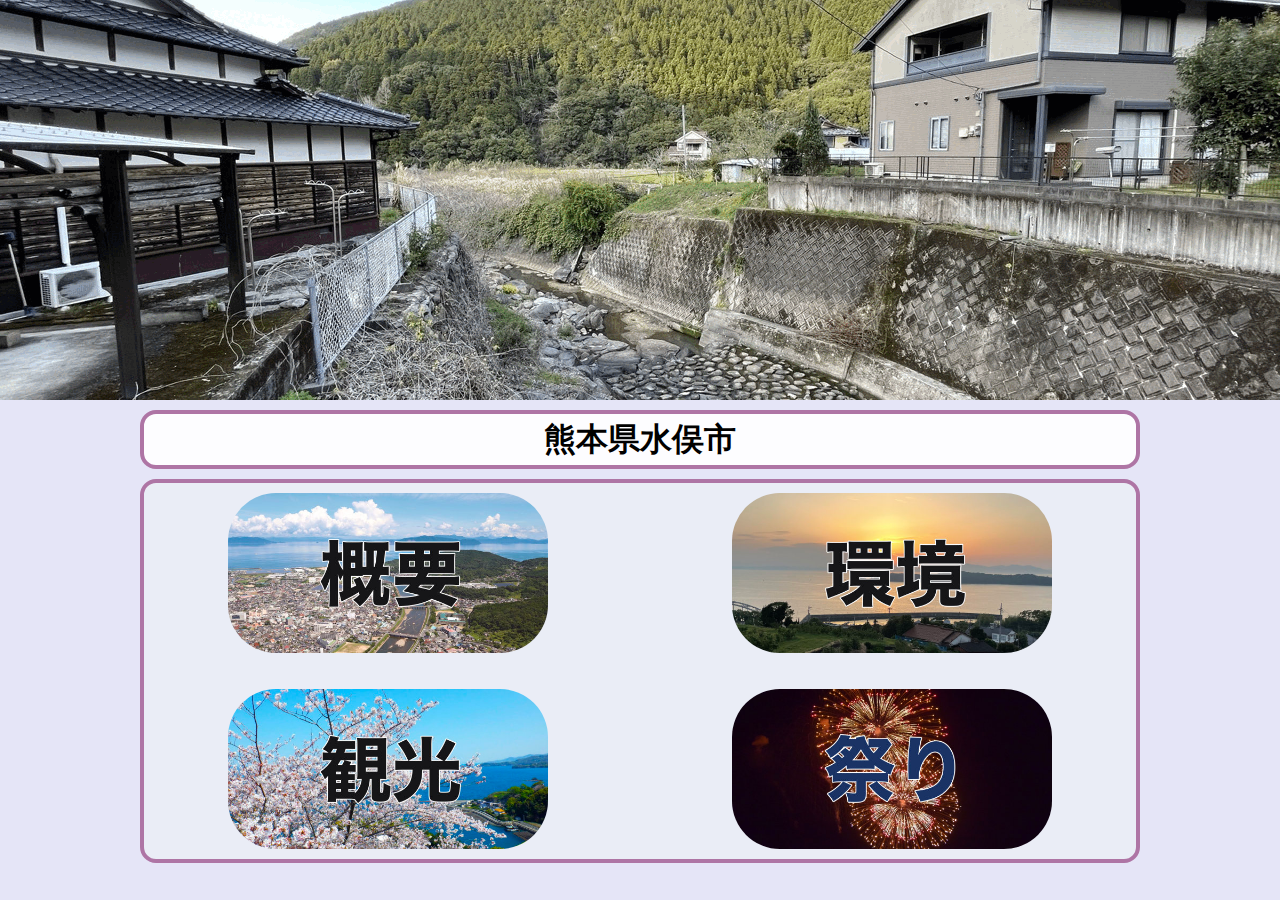
<file: index.html>
<!doctype html>
<html lang="ja">
  <head>
    <meta charset="utf-8" />
    <meta name="viewport" content="width=device-width, initial-scale=1" />
    <title>水俣市（ブレスリン　ジェフリー）</title>
    <link rel="stylesheet" type="text/css" href="style.css" />
    <link rel="icon" href="media/favicon_io/favicon.ico" />
  </head>
  <body> <!-- --
      <header id="navbar">
          <nav class="navbar-container container">
              <a href="index.html" class="home-link">
                  <div class="navbar-logo"></div>
                   水俣市
              </a>
              <button
                  type="button"
                  id="navbar-toggle"
                  aria-controls="navbar-menu"
                  aria-label="Toggle menu"
                  aria-expanded="false"
              >
                  <span class="icon-bar"></span>
                  <span class="icon-bar"></span>
                  <span class="icon-bar"></span>
              </button>
              <div id="navbar-menu" aria-labelledby="navbar-toggle">
                  <ul class="navbar-links">
                  <li class="navbar-item"><a class="navbar-link" href="overview.html">概要</a></li>
                  <li class="navbar-item"><a class="navbar-link" href="environment.html">環境</a></li>
                  <li class="navbar-item"><a class="navbar-link" href="tourism.html">観光</a></li>
                  <li class="navbar-item"><a class="navbar-link" href="events.html">祭り</a></li>
                  </ul>
              </div>
          </nav>
      </header>

      <br><br>
      -->
          <!-- SLIDESHOW = ONLY 1 IMAGE VISABLE AT A TIME -->    
      <div class="carousel full-bleed slideshow">
          <div 
              class="carousel-scroll-container"
              role="region"
              aria-label="Image carousel"
              tabindex="0"
          >
              <ol class="carousel-media" role="list">
                  <li class="carousel-item">
                      <img 
                        src="media/carousel-gif.gif"
                        alt="..."
                        width="auto"
                        height="auto"
                        loading="lazy"
                        decoding="async">
                  </li>
                  <!-- 
                  <li class="carousel-item">
                      <img 
                        src="media/carousel2.jpeg"
                        alt="..."
                        width="auto"
                        height="100%"
                        loading="lazy"
                        decoding="async">
                  </li>
                  <li class="carousel-item">
                      <img 
                        src="media/carousel3.jpeg"
                        alt="..."
                        width="auto"
                        height="height"
                        loading="lazy"
                        decoding="async">
                  </li>
                  -->
              </ol>
          </div>
      </div>
      <template id="carousel-controls">
          <ol role="list" class="carousel-controls" aria-label="Navigation controls">
              <li>
                  <button
                      class="carousel-control"
                      aria-label="Previous"
                      data-direction="start"
                  >
                      <svg
                          width="24"
                          height="24"
                          viewBox="0 0 24 24"
                          fill="none"
                          stroke="currentColor"
                          stroke-width="2"
                      >
                          <polyline points="15 18 9 12 15 6"></polyline>
                      </svg>
                  </button>
              </li>
              <li>
                  <button class="carousel-control" aria-label="Next" data-direction="end">
                      <svg
                          width="24"
                          height="24"
                          viewBox="0 0 24 24"
                          fill="none"
                          stroke="currentColor"
                          stroke-width="2"
                      >
                          <polyline points="9 18 15 12 9 6"></polyline>
                      </svg>
                  </button>
              </li>
          </ol>
      </template>
      <center>
          <div class="text-box">
          <h1>熊本県水俣市</h1>
          </div>
      </center>
      <center>
          <div class="index-content">
          <a href="overview.html"><span class="index-button"><img src="media/overview-button.jpg" alt="概要" /></span></a>
          <a href="environment.html"><span class="index-button"><img src="media/environment-button.jpg" alt="環境" /></span></a>
          <a href="tourism.html"><span class="index-button"><img src="media/tourism-button.jpg" alt="観光" /></span></a>
          <a href="events.html"><span class="index-button"><img src="media/events-button.jpg" alt="祭り" /></span></a>

          
      </center>
      </div>
      <script src="index.js"></script>
  </body>
</file>
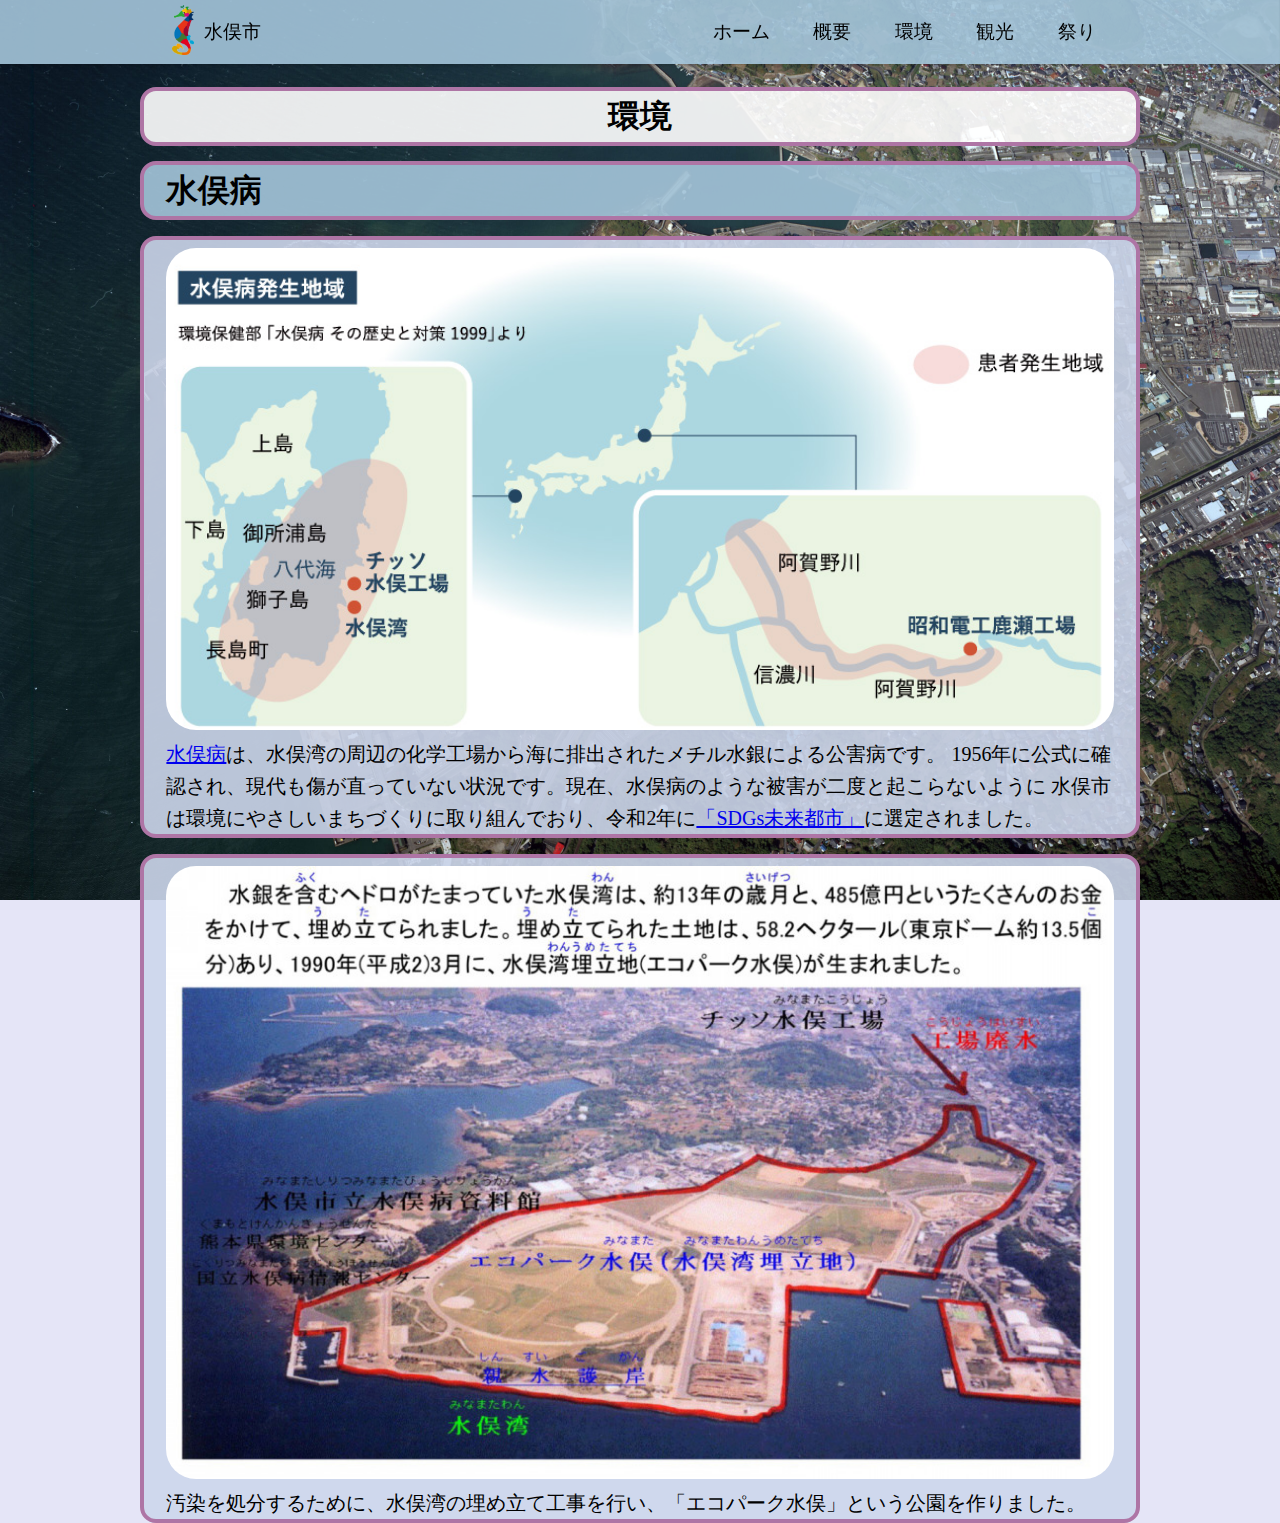
<file: environment.html>
<!doctype html>
<html lang="ja">
  <head>
    <meta charset="utf-8" />
    <meta name="viewport" content="width=device-width, initial-scale=1" />
    <title>水俣市の環境（ブレスリン　ジェフリー）</title>
    <link rel="stylesheet" type="text/css" href="style.css" />
    <link rel="icon" href="media/favicon_io/favicon.ico" />
  </head>
  <body class="environment">
      <header id="navbar">
          <nav class="navbar-container container">
              <a href="index.html" class="home-link">
                  <div class="navbar-logo"><img src="media/himetatu3.png" height="50px"/></div>
                   水俣市
              </a>
              <button
                  type="button"
                  id="navbar-toggle"
                  aria-controls="navbar-menu"
                  aria-label="Toggle menu"
                  aria-expanded="false"
              >
                  <span class="icon-bar"></span>
                  <span class="icon-bar"></span>
                  <span class="icon-bar"></span>
              </button>
              <div id="navbar-menu" aria-labelledby="navbar-toggle">
                  <ul class="navbar-links">
                  <li class="navbar-item"><a class="navbar-link" href="index.html">ホーム</a></li>
                  <li class="navbar-item"><a class="navbar-link" href="overview.html">概要</a></li>
                  <li class="navbar-item"><a class="navbar-link" href="environment.html">環境</a></li>
                  <li class="navbar-item"><a class="navbar-link" href="tourism.html">観光</a></li>
                  <li class="navbar-item"><a class="navbar-link" href="events.html">祭り</a></li>
                  </ul>
              </div>
          </nav>
      </header>
      <br><br><br>
      <center>
          <div class="text-box">
          <h1>環境</h1>
          </div>
      </center>
      <div class="article-title container"><h1>水俣病</h1></div>
      <div class="article-content container">
          <img src="media/minamatabyou.jpg" class="rounded-corners" />
          <span class="article-text">
          <p>
              <a href="https://ja.wikipedia.org/wiki/%E6%B0%B4%E4%BF%A3%E7%97%85">水俣病</a>は、水俣湾の周辺の化学工場から海に排出されたメチル水銀による公害病です。
              1956年に公式に確認され、現代も傷が直っていない状況です。現在、水俣病のような被害が二度と起こらないように
              水俣市は環境にやさしいまちづくりに取り組んでおり、令和2年に<a href="https://www.city.minamata.lg.jp/kiji0032701/index.html">「SDGs未来都市」</a>に選定されました。
          </p>
          </span>
      </div>
      <div class="article-content container">
          <img src="media/minamata-bay-reclaim.jpg" alt ="水俣湾の埋め立て地域" class="rounded-corners" />
          <span class="article-text">
              <p>汚染を処分するために、水俣湾の埋め立て工事を行い、「エコパーク水俣」という公園を作りました。</p>

          </span>
          
      </div>
      <script src="index.js"></script>
  </body>
</file>
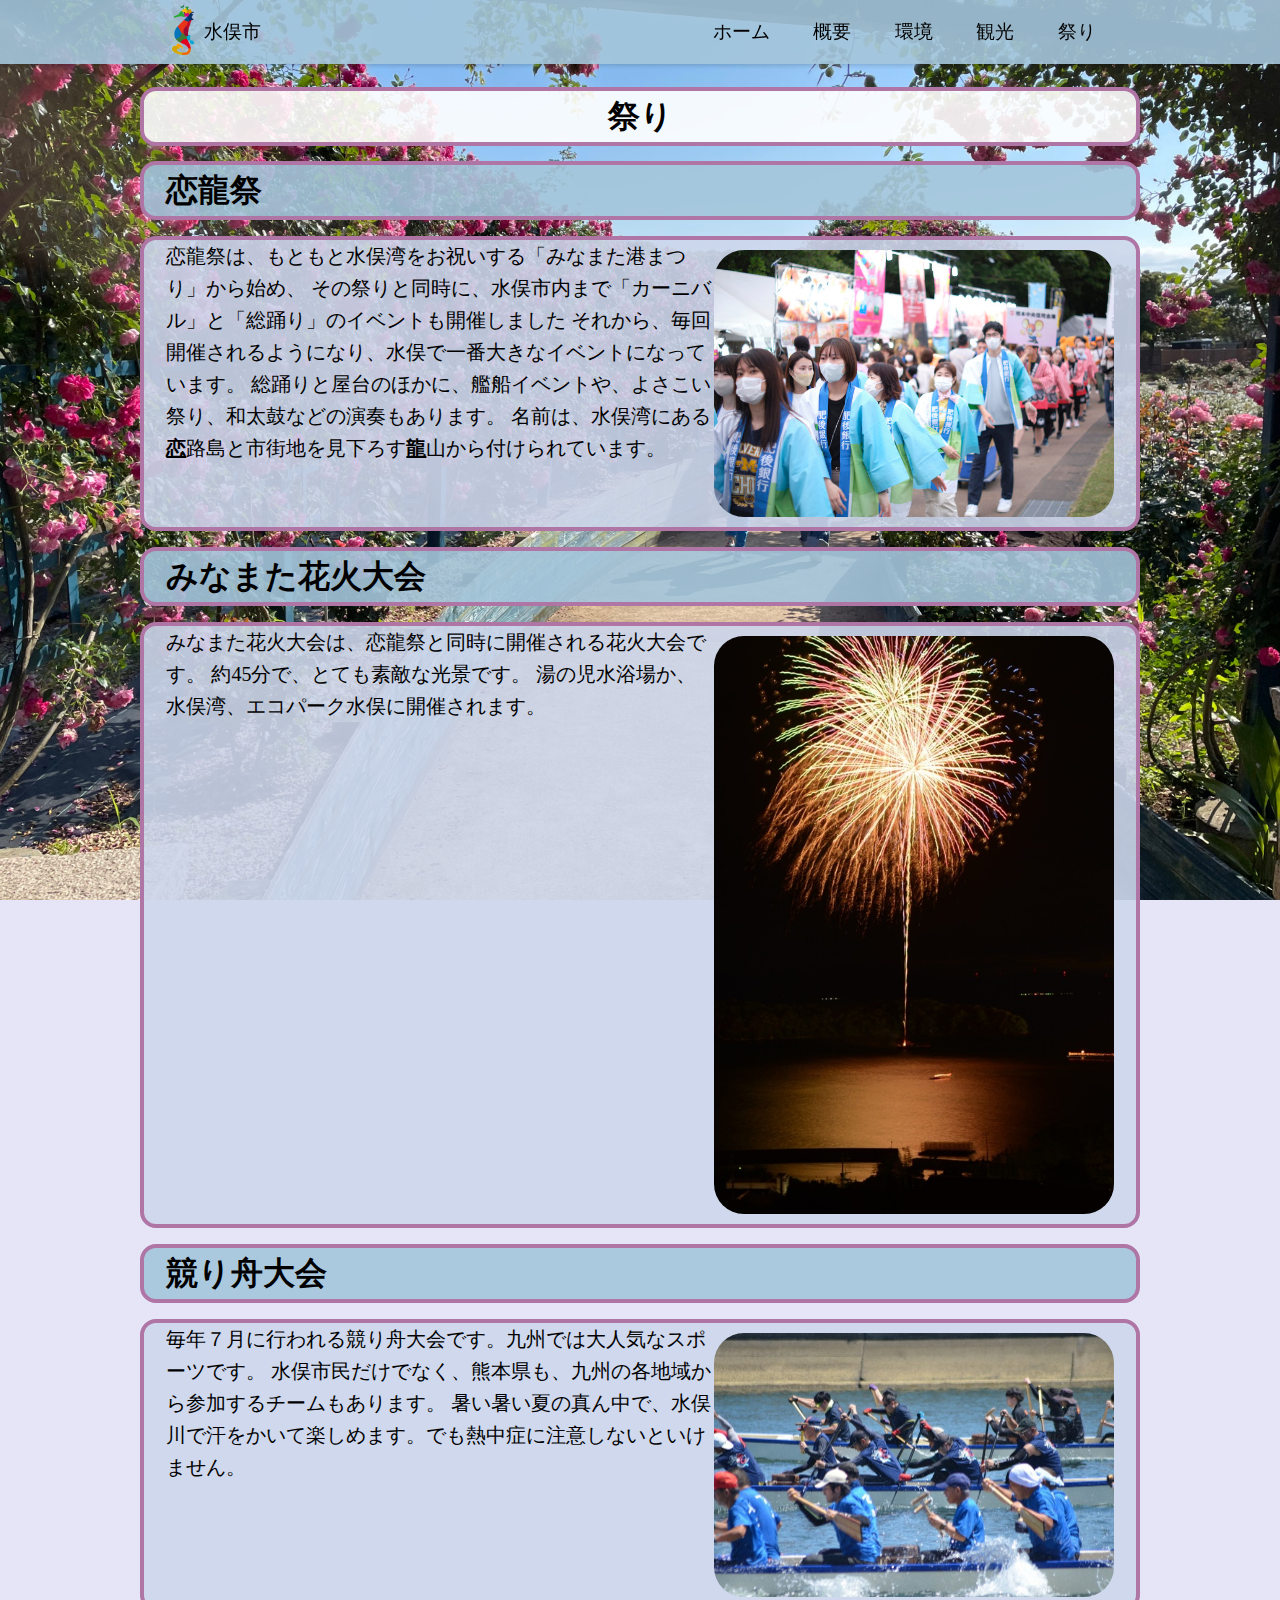
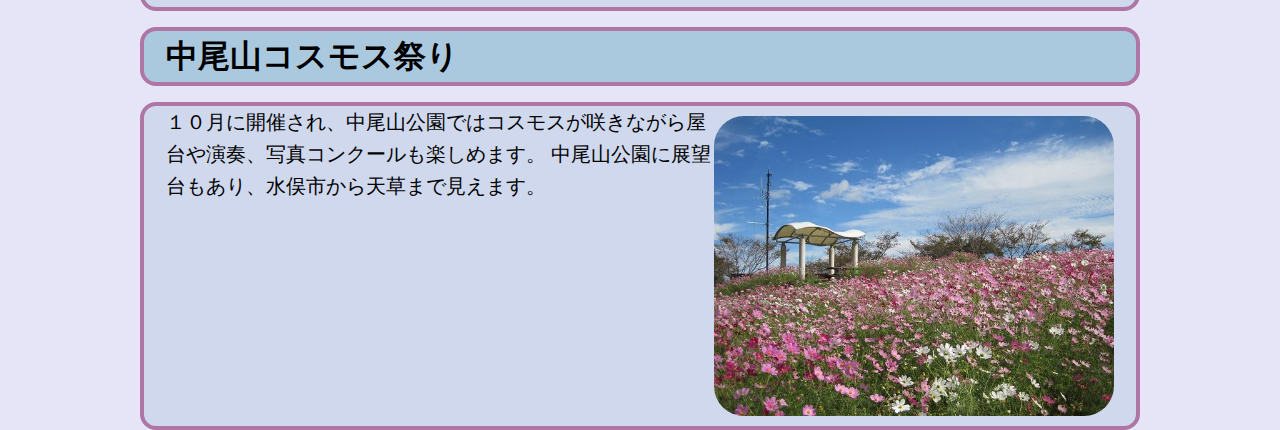
<file: events.html>
<!doctype html>
<html lang="ja">
  <head>
    <meta charset="utf-8" />
    <meta name="viewport" content="width=device-width, initial-scale=1" />
    <title>水俣市の祭り（ブレスリン　ジェフリー）</title>
    <link rel="stylesheet" type="text/css" href="style.css" />
    <link rel="icon" href="media/favicon_io/favicon.ico" />
  </head>
  <body class="events">
      <header id="navbar">
          <nav class="navbar-container container">
              <a href="index.html" class="home-link">
                  <div class="navbar-logo"><img src="media/himetatu3.png" height="50px"/></div>
                   水俣市
              </a>
              <button
                  type="button"
                  id="navbar-toggle"
                  aria-controls="navbar-menu"
                  aria-label="Toggle menu"
                  aria-expanded="false"
              >
                  <span class="icon-bar"></span>
                  <span class="icon-bar"></span>
                  <span class="icon-bar"></span>
              </button>
              <div id="navbar-menu" aria-labelledby="navbar-toggle">
                  <ul class="navbar-links">
                  <li class="navbar-item"><a class="navbar-link" href="index.html">ホーム</a></li>
                  <li class="navbar-item"><a class="navbar-link" href="overview.html">概要</a></li>
                  <li class="navbar-item"><a class="navbar-link" href="environment.html">環境</a></li>
                  <li class="navbar-item"><a class="navbar-link" href="tourism.html">観光</a></li>
                  <li class="navbar-item"><a class="navbar-link" href="events.html">祭り</a></li>
                  </ul>
              </div>
          </nav>
      </header>
      <br><br><br>
      <center>
          <div class="text-box">
          <h1>祭り</h1>
          </div>
      </center>
      <div class="article-title container"><h1>恋龍祭</h1></div>
      <div class="article-content container">

          <span class="article-text">
          
              <p>
              恋龍祭は、もともと水俣湾をお祝いする「みなまた港まつり」から始め、
              その祭りと同時に、水俣市内まで「カーニバル」と「総踊り」のイベントも開催しました
              それから、毎回開催されるようになり、水俣で一番大きなイベントになっています。
              総踊りと屋台のほかに、艦船イベントや、よさこい祭り、和太鼓などの演奏もあります。
              名前は、水俣湾にある<b><u>恋</u></b>路島と市街地を見下ろす<b><u>龍</u></b>山から付けられています。
              
              </p>
              <span class="article-image"><img src="media/renryusai3.jpg" class="rounded-corners" alt="水俣市地図" width="400hw" /></span>

          </span>
      </div>
      <div class="article-title container"><h1>みなまた花火大会</h1></div>
      <div class="article-content container">
          <span class="article-text">
              <p>
              みなまた花火大会は、恋龍祭と同時に開催される花火大会です。
              約45分で、とても素敵な光景です。
              湯の児水浴場か、水俣湾、エコパーク水俣に開催されます。
              </p>
              <span class="article-image"><img src="media/hanabitaikai.jpg" alt="湯の児に行われた花火大会" width="400hw" class="rounded-corners"/></span>
          </span>
      </div>
      <div class="article-title container"><h1>競り舟大会</h1></div>
      <div class="article-content container">
          <span class="article-text">
              <p>
              毎年７月に行われる競り舟大会です。九州では大人気なスポーツです。
              水俣市民だけでなく、熊本県も、九州の各地域から参加するチームもあります。
              暑い暑い夏の真ん中で、水俣川で汗をかいて楽しめます。でも熱中症に注意しないといけません。
              </p>
              <span class="article-image"><img src="media/seribune.jpg" alt="競り舟大会" width="400hw" class="rounded-corners" /></span>
          </span>
      
      </div>
      <div class="article-title container"><h1>中尾山コスモス祭り</h1></div>
      <div class="article-content container">
          <span class="article-text">
              <p>
                  １０月に開催され、中尾山公園ではコスモスが咲きながら屋台や演奏、写真コンクールも楽しめます。
                  中尾山公園に展望台もあり、水俣市から天草まで見えます。
              </p>
              <span class="article-image"><img src="media/nakaoyama2.JPG" alt="中尾山コスモス" width="400hw" class="rounded-corners" /></span>

          </span>
      
      </div>
      <script src="index.js"></script>
  </body>
</file>
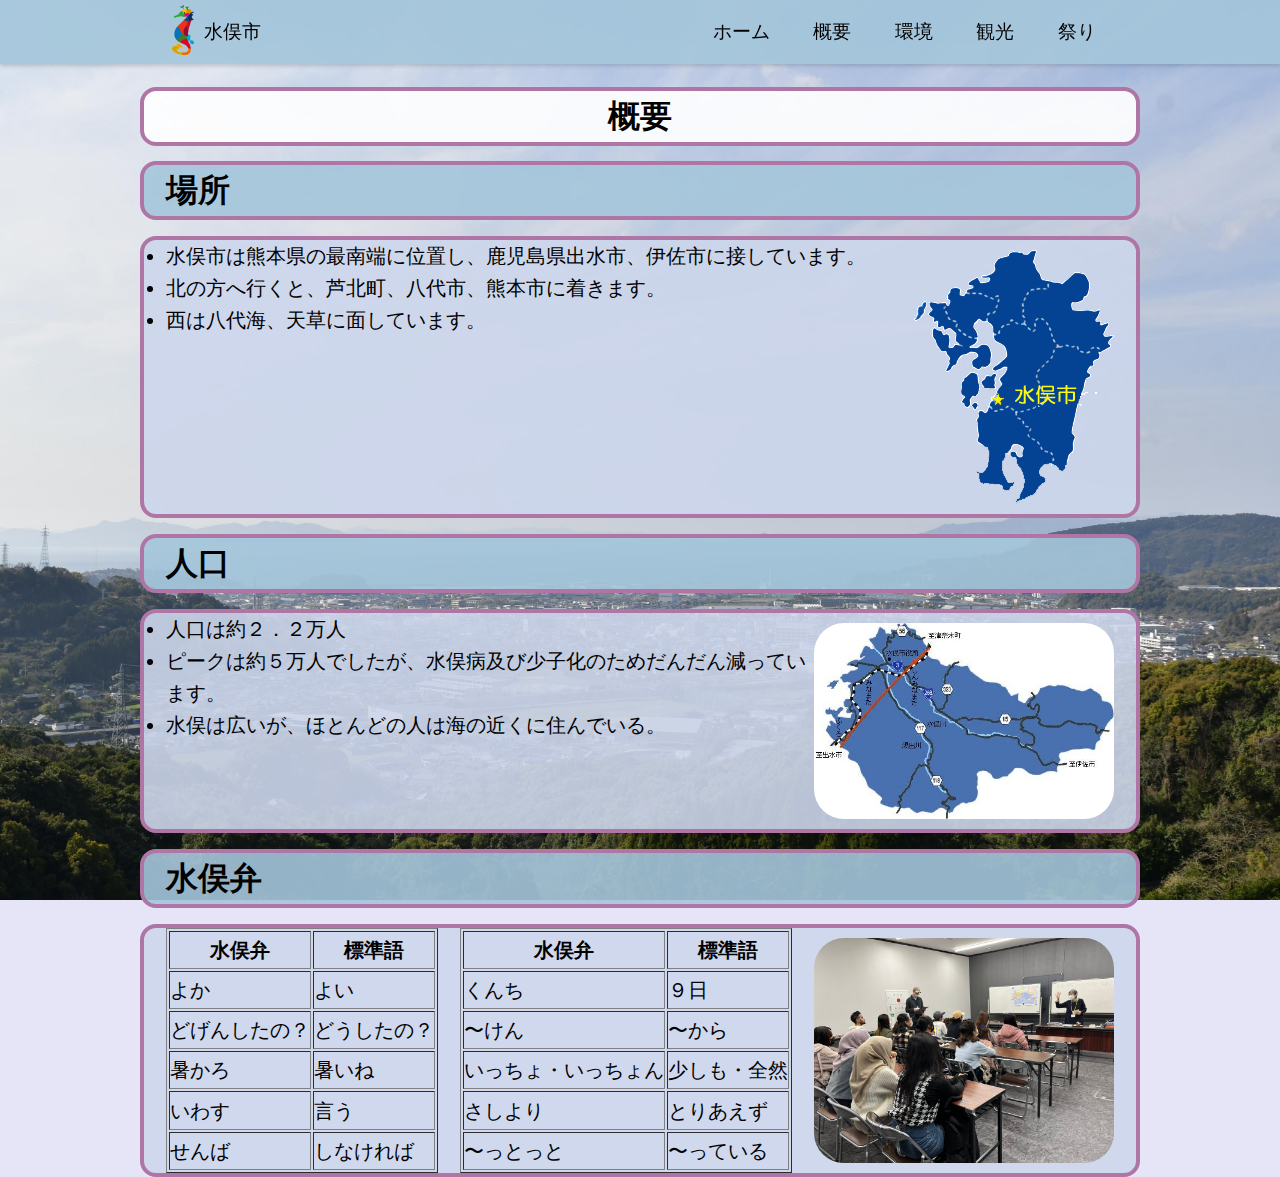
<file: overview.html>
<!doctype html>
<html lang="ja">
  <head>
    <meta charset="utf-8" />
    <meta name="viewport" content="width=device-width, initial-scale=1" />
    <title>水俣市の概要（ブレスリン　ジェフリー）</title>
    <link rel="stylesheet" type="text/css" href="style.css" />
    <link rel="icon" href="media/favicon_io/favicon.ico" />
  </head>
  <body class="overview">
      <header id="navbar">
          <nav class="navbar-container container">
              <a href="index.html" class="home-link">
                  <div class="navbar-logo"><img src="media/himetatu3.png" height="50px"/></div>
                   水俣市
              </a>
              <button
                  type="button"
                  id="navbar-toggle"
                  aria-controls="navbar-menu"
                  aria-label="Toggle menu"
                  aria-expanded="false"
              >
                  <span class="icon-bar"></span>
                  <span class="icon-bar"></span>
                  <span class="icon-bar"></span>
              </button>
              <div id="navbar-menu" aria-labelledby="navbar-toggle">
                  <ul class="navbar-links">
                  <li class="navbar-item"><a class="navbar-link" href="index.html">ホーム</a></li>
                  <li class="navbar-item"><a class="navbar-link" href="overview.html">概要</a></li>
                  <li class="navbar-item"><a class="navbar-link" href="environment.html">環境</a></li>
                  <li class="navbar-item"><a class="navbar-link" href="tourism.html">観光</a></li>
                  <li class="navbar-item"><a class="navbar-link" href="events.html">祭り</a></li>
                  </ul>
              </div>
          </nav>
      </header>
      <br><br><br>
      <center>
          <div class="text-box">
          <h1>概要</h1>
          </div>
      </center>
      <div class="article-title container"><h1>場所</h1></div>
      <div class="article-content container">
          <!--
          Map/location
          Population
          History
          Dialect
          -->
          <span class="article-text">
          <ul>
              <li>水俣市は熊本県の最南端に位置し、鹿児島県出水市、伊佐市に接しています。</li>
              <li>北の方へ行くと、芦北町、八代市、熊本市に着きます。</li>
              <li>西は八代海、天草に面しています。</li>
          </ul>
              <span class="article-image"><img src="media/minamatachizu.gif" class="rounded-corners" alt="水俣市地図" /></span>
          </span>
      </div>
      <div class="article-title container"><h1>人口</h1></div>
      <div class="article-content container">
          <span class="article-text">
              <ul>
                  <li>人口は約２．２万人</li>
                  <li>ピークは約５万人でしたが、水俣病及び少子化のためだんだん減っています。</li>
                  <li>水俣は広いが、ほとんどの人は海の近くに住んでいる。</li>
              </ul>
              <span class="article-image"><img src="media/minamatachizu2.jpg" class="rounded-corners" width="300hw"/></span>

          </span>
          
      </div>
      <div class="article-title container"><h1>水俣弁</h1></div>
      <div class="article-content container">
          <span class="article-text">
              <table border="1px">
                  <tr>
                      <th>水俣弁</th> <th>標準語</th>
                  </tr>
                  <tr>
                      <td>よか</td> <td>よい</td>
                  </tr>
                  <tr>
                      <td>どげんしたの？</td> <td>どうしたの？</td>
                  </tr>
                  <tr>
                      <td>暑かろ</td> <td>暑いね</td>
                  </tr>
                  <tr>
                      <td>いわす</td> <td>言う</td>
                  </tr>
                  <tr>
                      <td>せんば</td> <td>しなければ</td>
                  </tr>
                  </table>
                  <table border="1em">
                      <tr>
                          <th>水俣弁</th> <th>標準語</th>
                      </tr>
                      <tr>
                          <td>くんち</td> <td>９日</td>
                      </tr>
                      <tr>
                          <td>〜けん</td> <td>〜から</td>
                      </tr>
                      <tr>
                          <td>いっちょ・いっちょん</td> <td>少しも・全然</td>
                      </tr>
                      <tr>
                          <td>さしより</td> <td>とりあえず</td>
                      </tr>
                      <tr>
                          <td>〜っとっと</td> <td>〜っている</td>
                      </tr>
                      </table>
              <span class="article-image"><img src="media/minamataben.jpg" class="rounded-corners" width="300hw"/></span>

          </span>
          
      </div>
      <script src="index.js"></script>
  </body>
</file>
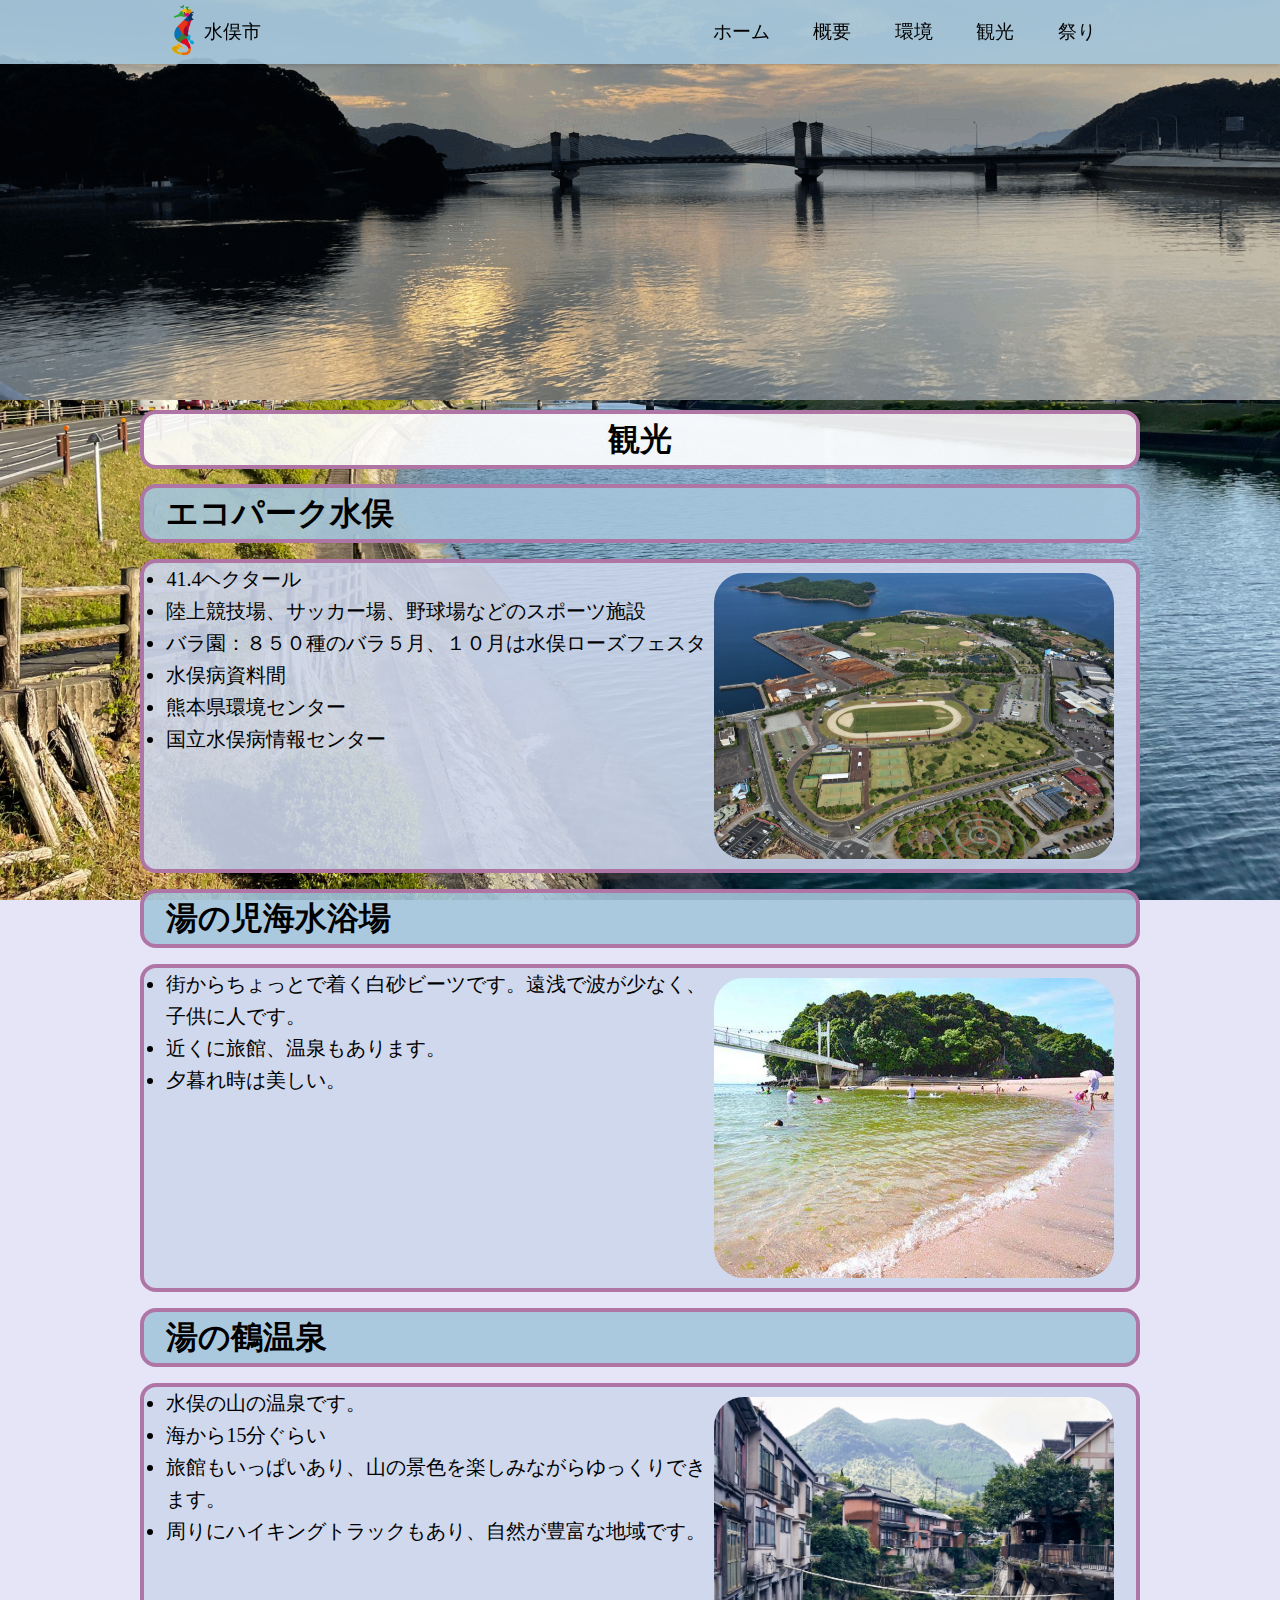
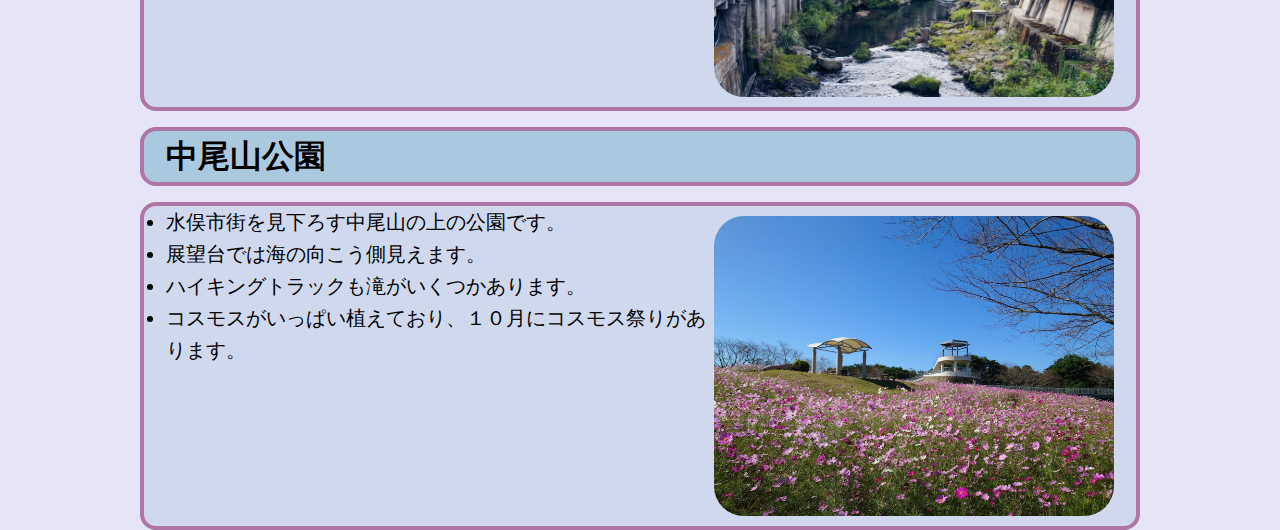
<file: tourism.html>
<!doctype html>
<html lang="ja">
  <head>
    <meta charset="utf-8" />
    <meta name="viewport" content="width=device-width, initial-scale=1" />
    <title>水俣市の観光（ブレスリン　ジェフリー）</title>
    <link rel="stylesheet" type="text/css" href="style.css" />
    <link rel="icon" href="media/favicon_io/favicon.ico" />
  </head>
  <body class="tourism">
      <header id="navbar">
          <nav class="navbar-container container">
              <a href="index.html" class="home-link">
                  <div class="navbar-logo"><img src="media/himetatu3.png" height="50px"/></div>
                   水俣市
              </a>
              <button
                  type="button"
                  id="navbar-toggle"
                  aria-controls="navbar-menu"
                  aria-label="Toggle menu"
                  aria-expanded="false"
              >
                  <span class="icon-bar"></span>
                  <span class="icon-bar"></span>
                  <span class="icon-bar"></span>
              </button>
              <div id="navbar-menu" aria-labelledby="navbar-toggle">
                  <ul class="navbar-links">
                  <li class="navbar-item"><a class="navbar-link" href="index.html">ホーム</a></li>
                  <li class="navbar-item"><a class="navbar-link" href="overview.html">概要</a></li>
                  <li class="navbar-item"><a class="navbar-link" href="environment.html">環境</a></li>
                  <li class="navbar-item"><a class="navbar-link" href="tourism.html">観光</a></li>
                  <li class="navbar-item"><a class="navbar-link" href="events.html">祭り</a></li>
                  </ul>
              </div>
          </nav>
      </header>
      <div class="carousel full-bleed slideshow">
          <div 
              class="carousel-scroll-container"
              role="region"
              aria-label="Image carousel"
              tabindex="0"
          >
              <ol class="carousel-media" role="list">
                  <li class="carousel-item">
                      <img 
                        src="media/tourism.gif"
                        alt="水俣の観光スポット"
                        width="auto"
                        height="auto"
                        loading="lazy"
                        decoding="async">
                  </li>
                  <!-- 
                  <li class="carousel-item">
                      <img 
                        src="media/yunoko_sunset.jpg"
                        alt="..."
                        width="auto"
                        height="auto"
                        loading="lazy"
                        decoding="async">
                  </li>
                  <li class="carousel-item">
                      <img 
                        src="media/ashikita.jpg"
                        alt="..."
                        width="auto"
                        height="auto"
                        loading="lazy"
                        decoding="async">
                  </li>
                  -->
              </ol>
          </div>
      </div>
      <center>
          <div class="text-box">
          <h1>観光</h1>
          </div>
      </center>
      <div class="article-title container"><h1>エコパーク水俣</h1></div>
      <div class="article-content container">

          <span class="article-text">
          
              <ul>
                  <li>41.4ヘクタール</li>
                  <li>陸上競技場、サッカー場、野球場などのスポーツ施設</li>
                  <li>バラ園：８５０種のバラ５月、１０月は水俣ローズフェスタ</li>
                  <li>水俣病資料間</li>
                  <li>熊本県環境センター</li>
                  <li>国立水俣病情報センター</li>
              </ul>
              <span class="article-image"><img src="media/ecopark.jpg" class="rounded-corners" alt="水俣市地図" width="400hw" /></span>

          </span>
      </div>
      <div class="article-title container"><h1>湯の児海水浴場</h1></div>
      <div class="article-content container">
          <span class="article-text">
              <ul>
                  <li>街からちょっとで着く白砂ビーツです。遠浅で波が少なく、子供に人です。</li>
                  <li>近くに旅館、温泉もあります。</li>
                  <li>夕暮れ時は美しい。</li>
              </ul>
              <span class="article-image"><img src="media/yunoko.jpg" alt="湯の児ビーチ" width="400hw" class="rounded-corners"/></span>
          </span>
      </div>
      <div class="article-title container"><h1>湯の鶴温泉</h1></div>
      <div class="article-content container">
          <span class="article-text">
              <ul>
                  <li>水俣の山の温泉です。</li>
                  <li>海から15分ぐらい</li>
                  <li>旅館もいっぱいあり、山の景色を楽しみながらゆっくりできます。</li>
                  <li>周りにハイキングトラックもあり、自然が豊富な地域です。</li>
              </ul>
              <span class="article-image"><img src="media/yunotsuru.webp" alt="湯の鶴温泉" width="400hw" class="rounded-corners" /></span>
          </span>
      
      </div>
      <div class="article-title container"><h1>中尾山公園</h1></div>
      <div class="article-content container">
          <span class="article-text">
              <ul>
                  <li>水俣市街を見下ろす中尾山の上の公園です。</li>
                  <li>展望台では海の向こう側見えます。</li>
                  <li>ハイキングトラックも滝がいくつかあります。</li>
                  <li>コスモスがいっぱい植えており、１０月にコスモス祭りがあります。</li>
              </ul>
              <span class="article-image"><img src="media/nakaoyama.jpg" alt="中尾山公園" width="400hw" class="rounded-corners" /></span>

          </span>
      </div>
      <script src="index.js"></script>
  </body>
</file>
<file: style.css>
:root {
    --navbar-bg-color: hsla(204, 42%, 75%, 0.9); /* powder-blue */
    --navbar-text-color: black;
    --navbar-text-color-focus: white;
    --navbar-bg-contrast: hsla(309, 26%, 57%, 1);
    --text-box-bg-color: rgb(255, 255, 255, 0.9);
    /* Color Scheme HSL */
    --coral: hsla(16, 85%, 68%, 1);
    --african-violet: hsla(309, 26%, 57%, 1);
    --powder-blue: hsla(204, 42%, 75%, 0.9);
    --lavender-web: hsla(221, 44%, 86%, 0.9);
    --ghost-white: hsla(225, 38%, 94%, 1);
}
* {
    /* ensures that widths/heights take borders and padding into account */
    box-sizing: border-box;
    margin: 0;
    padding: 0;
}

/* color scheme HEX
--coral: #f38d68ff;
--african-violet: #ae76a6ff;
--powder-blue: #a3c3d9ff;
--lavender-web: #ccd6ebff;
--ghost-white: #e9ecf5ff;
*/

body {
    /* ensures that 100% of vertical height is taken up */
    height: 100vh;
    /* font-family: Arial, Helvetica, sans-serif; */
    line-height: 1.6;
    /* background-image: url(media/bg.jpeg);
    background-position: center;
    background-size: cover; */
    background-color: #e5e5f7;
    opacity: 1.0;
    background-image: radial-gradient(#444cf7 0.5px, transparent 0.5px),
        radial-gradient(#444cf7 0.5px, #e5e5f7 0.5px);
    background-size: 20px 20px;
    background-position:
        0 0,
        10px 10px;
}
body.overview {
    background-image: url(media/carousel0.jpg);
    background-position: center;
    background-size: cover;
    background-attachment: fixed;
}
body.tourism {
    background-image: url(media/tourism.jpg);
    background-position: center;
    background-size: cover;
    background-attachment: fixed;
}
body.environment {
    background-image: url(media/minamata-bay.jpg);
    background-position: center;
    background-size: cover;
    background-attachment: fixed;
}
body.events {
    background-image: url(media/events.jpg);
    background-position: center;
    background-size: cover;
    background-attachment: fixed;
}
.wrapper {
    display: grid;
    grid-template-columns:
        1fr
        min(65ch, 100%)
        1fr;
}
.wrapper > * {
    grid-column: 2;
}
.full-bleed {
    width: 100%;
    grid-column: 1/4;
}

.container {
    max-width: 1000px;
    padding: 0 1.4rem;
    margin: 0 auto;
}

.body-img {
    max-height: 20vh;
    max-width: auto;
}

.text {
    background-color: var(--text-box-bg-color);
    font-size: 20px;
    padding-left: 20px;
}

.text-box {
    background-color: var(--text-box-bg-color);
    border: solid 4px var(--african-violet);
    border-radius: 16px;
    margin: 10px;
    display: flex;
    align-items: center;
    justify-content: center;
    max-width: 1000px;
}

#navbar {
    --navbar-height: 64px;
    position: fixed;
    height: var(--navbar-height);
    background-color: var(--navbar-bg-color);
    left: 0;
    right: 0;
    box-shadow: 0 2px 4px rgba(0, 0, 0, 0.15);
}
.navbar-container {
    display: flex;
    justify-content: space-between;
    height: 100%;
    align-items: center;
}
.navbar-item {
    margin: 0.4em;
/*    width: 100%; */
}
.home-link,
.navbar-link {
    color: var(--navbar-text-color);
    text-decoration: none;
    display: flex;
    font-weight: 400;
    font-size: 1.2em;
    align-items: center;
}
.home-link:is(:focus, :hover) {
    color: var(--navbar-text-color-focus);
}
.navbar-link {
    justify-content: center;
    width: 100%;
    padding: 0.4em 0.8em;
    border-radius: 5px;
}
.navbar-link:is(:focus, :hover) {
    color: var(--navbar-text-color-focus);
    background-color: var(--navbar-bg-contrast);
}
.navbar-logo {
/*    background-color: var(--navbar-text-color-focus); */
    border-radius: 50%;
 /*   max-width: 30px;
    max-height: 30px; */
    margin-inline-start: 0.5em;
    margin-inline-end: 0.5em;
    margin-block-start: 0.3em;
}

#navbar-toggle {
    cursor: pointer;
    border: none;
    background-color: transparent;
    width: 40px;
    height: 40px;
    display: flex;
    align-items: center;
    justify-content: center;
    flex-direction: column;
}
.icon-bar {
    display: block;
    width: 25px;
    height: 4px;
    margin: 2px;
    background-color: var(--navbar-text-color);
}
#navbar-toggle:is(:focus, :hover) .icon-bar {
    background-color: var(--navbar-text-color-focus);
}
#navbar-toggle[aria-expanded="true"] .icon-bar:is(:first-child, :last-child) {
    position: absolute;
    margin: 0;
    width: 30px;
}
#navbar-toggle[aria-expanded="true"] .icon-bar:first-child {
    transform: rotate(45deg);
}
#navbar-toggle[aria-expanded="true"] .icon-bar:nth-child(2) {
    opacity: 0;
}
#navbar-toggle[aria-expanded="true"] .icon-bar:last-child {
    transform: rotate(-45deg);
}

#navbar-menu {
    position: fixed;
    top: var(--navbar-height);
    bottom: 0;
    opacity: 0;
    visibility: hidden;
    left: 0;
    right: 0;
    transition: all 0.3s ease;
}

#navbar-toggle[aria-expanded="true"] + #navbar-menu {
    background-color: rgba(0, 0, 0, 0.4);
    opacity: 1;
    visibility: visible;
}

.navbar-links {
    list-style: none;
    position: absolute;
 /*   background-color: var(--navbar-bg-color); */
    display: flex;
    flex-direction: column;
    align-items: center;
    left: 0;
    right: 0;
    margin: 1.4rem;
    border-radius: 5px;
    box-shadow: 0 0 20px rgba(0, 0, 0, 0.3);
}

#navbar-toggle[aria-expaded="true"] + #navbar-menu .navbar-links {
    padding: 1em;
}
/*
.navbar-links {
    list-style: none;
    position: absolute;
    left: 0;
    right: 0;
    background-color: var(--navbar-bg-color);
    display: flex;
    flex-direction: column;
    align-items: center;
    box-shadow: 0 20px 20px rgba(0, 0, 0, 0.3);
}
*/
@media screen and (min-width: 700px) {
    #navbar-toggle,
    #navbar-toggle[aria-expanded="true"] {
        display: none;
    }

    #navbar-menu,
    #navbar-toggle[aria-expanded="true"] + #navbar-menu {
        visibility: visible;
        opacity: 1;
        position: static;
        display: block;
        height: 100%;
    }

    .navbar-links,
    #navbar-toggle[aria-expanded="true"] + #navbar-menu .navbar-links {
        margin: 0;
        padding: 0;
        box-shadow: none;
        position: static;
        flex-direction: row;
        width: 100%;
        height: 100%;
    }
}

/* CAROUSEL */

.carousel [role="list"] {
    padding: 0;
    list-style: none;
}

.carousel-media {
    /* arrange media horizontally */
    display: flex;
    gap: 10px;
    flex-direction: row;
}

.carousel-scroll-container {
    /* horizontal scrollig */
    overflow-x: auto;
    /* scroll snap stuff */
    scroll-snap-type: x proximity;
    scroll-behavior: smooth;
}

.carousel-item {
    /* limit carousel height */
    height: 300px;
    /* prevent shrinking */
    flex-shrink: 0;
    scroll-snap-align: center;
}
/* target descendant too in case images have wrapper parent */
.carosel-item > *,
.carousel-item :is(picture, figure, img) {
    height: 100%;
}

.carousel-item img {
    display: block;
    width: 100%;
}

.element {
    scroll-snap-type: x proximity;
}

.slideshow .carousel-scroll-container {
    scroll-snap-type: x mandatory;
}
.slideshow .carousel-item {
    height: 400px;
    width: 100%;
}
.slideshow .carosel-item > *,
.slideshow .carosel-item :is(picture, figure img) {
    /* cover the slide */
    width: 100%;
    height: 100%;
}
.slideshow .carousel-item img {
    /* crop and center overflowing img */
    object-fit: cover;
    object-position: center;
}

.index-content {
    display: flex;
    justify-content: space-around;
    flex-wrap: wrap;
    gap: 1em;
    max-width: 1000px;
    margin: 10px;
    align-items: center;
    border: solid 4px var(--african-violet);
    border-radius: 16px;
    background-color: var(--ghost-white);
}
.index-button {
    display: flex;
    align-items: center;
    justify-content: center;
    margin: 10px;

    width: 20em;
    height: 10em;
}
.index-button img {
    max-width: 20em;
    max-height: 10em;
    border-radius: 3em;
}

.article-content {
    display: flex;
    flex-direction: column;
    justify-content: space-between;
    background-color: var(--lavender-web);
    border: solid 4px var(--african-violet);
    border-radius: 16px;
    margin-top: 1em;
    margin-bottom: 1em;
}
.article-title {
    display: flex;
    justify-content: space-between;    
    max-width: 1000px;
    /* margin-right: 10px; */
    border: solid 4px var(--african-violet);
    border-radius: 16px;
    background-color: var(--powder-blue);
    margin-bottom: 10px;
    margin-top: 15px;
}
.article-text {
    display: flex;
    max-width: 1000px;
    flex-direction: row;
    justify-content: space-between;
    font-size: 20px;
    
}
.article-image {
    display: flex;
    align-items: flex-start;
}

img.rounded-corners {
    display: flex;
    justify-content: center;
    border-radius: 30px;
    margin-top: 0.5em;
    margin-bottom: 0.5em;
}
</file>
